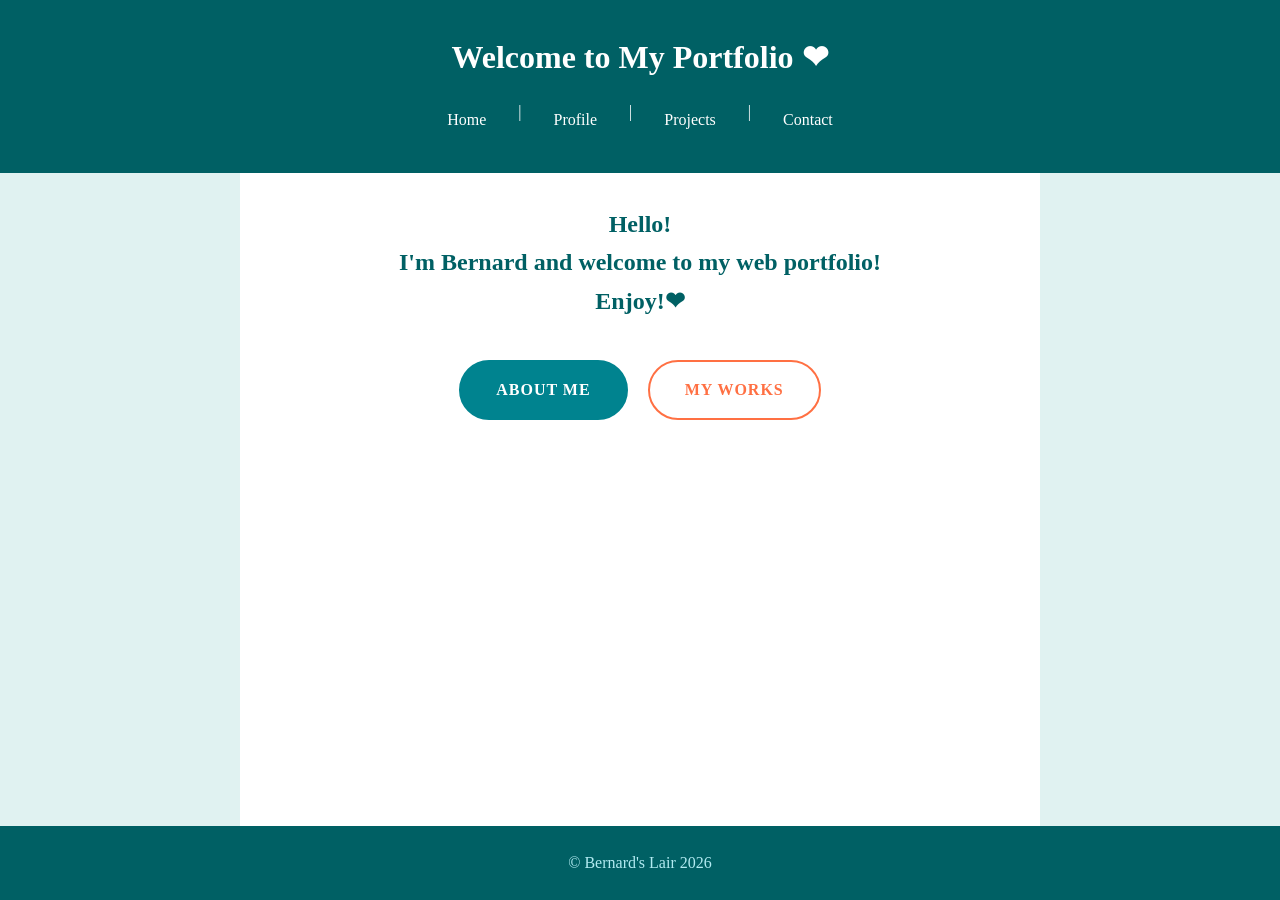
<file: Index.html>
<!DOCTYPE html>
<html lang="en">

<head>
    <meta charset="UTF-8">
    <meta name="viewport" content="width=device-width, initial-scale=1.0">
    <title>Home</title>
    <link rel="stylesheet" href="Styles.css">
</head>
<body>
    <header>
        <h1>Welcome to My Portfolio &#10084;</h1>
        <nav>
            <a href="index.html">Home</a> |
            <a href="profile.html">Profile</a> |
            <a href="projects.html">Projects</a> |
            <a href="contact.html">Contact</a>
        </nav>
    </header>
    <main>
        <h2>Hello! <div> I'm Bernard and welcome to my web portfolio!</div>Enjoy!&#10084;</h2>

<div class="cta-buttons">
    <a href="profile.html" class="btn btn-primary">About Me</a>
    <a href="projects.html" class="btn btn-secondary">My Works</a>
</div>
    </main>
      <footer>
        <p>&copy; Bernard's Lair 2026</p>
    </footer>
</body>
</html>
</file>
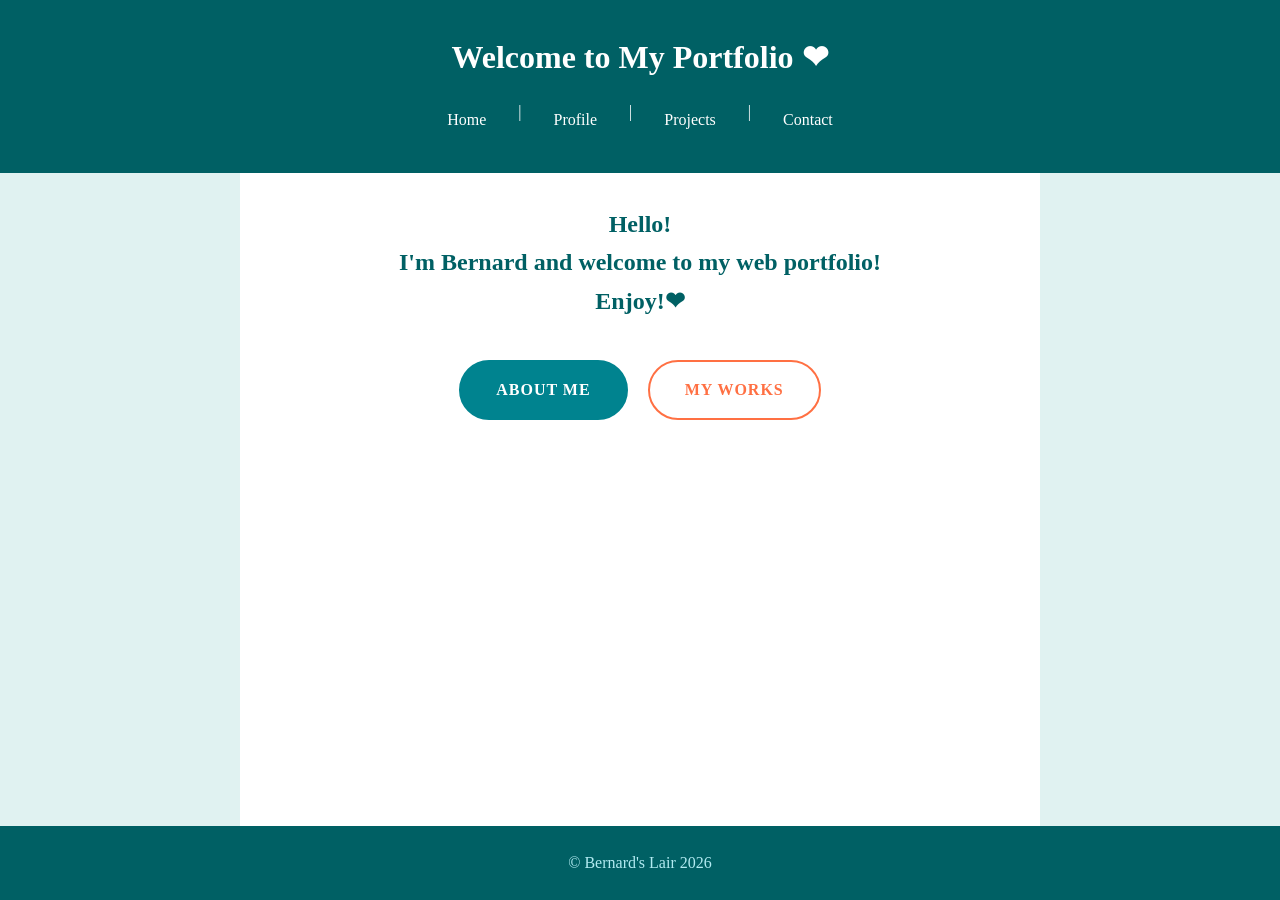
<file: index.html>
<!DOCTYPE html>
<html lang="en">

<head>
    <meta charset="UTF-8">
    <meta name="viewport" content="width=device-width, initial-scale=1.0">
    <title>Home</title>
    <link rel="stylesheet" href="style.css">
</head>
<body>
    <header>
        <h1>Welcome to My Portfolio &#10084;</h1>
        <nav>
            <a href="index.html">Home</a> |
            <a href="profile.html">Profile</a> |
            <a href="projects.html">Projects</a> |
            <a href="contact.html">Contact</a>
        </nav>
    </header>
    <main>
        <h2>Hello! <div> I'm Bernard and welcome to my web portfolio!</div>Enjoy!&#10084;</h2>

<div class="cta-buttons">
    <a href="profile.html" class="btn btn-primary">About Me</a>
    <a href="projects.html" class="btn btn-secondary">My Works</a>
</div>
    </main>
      <footer>
        <p>&copy; Bernard's Lair 2026</p>
    </footer>
</body>
</html>
</file>
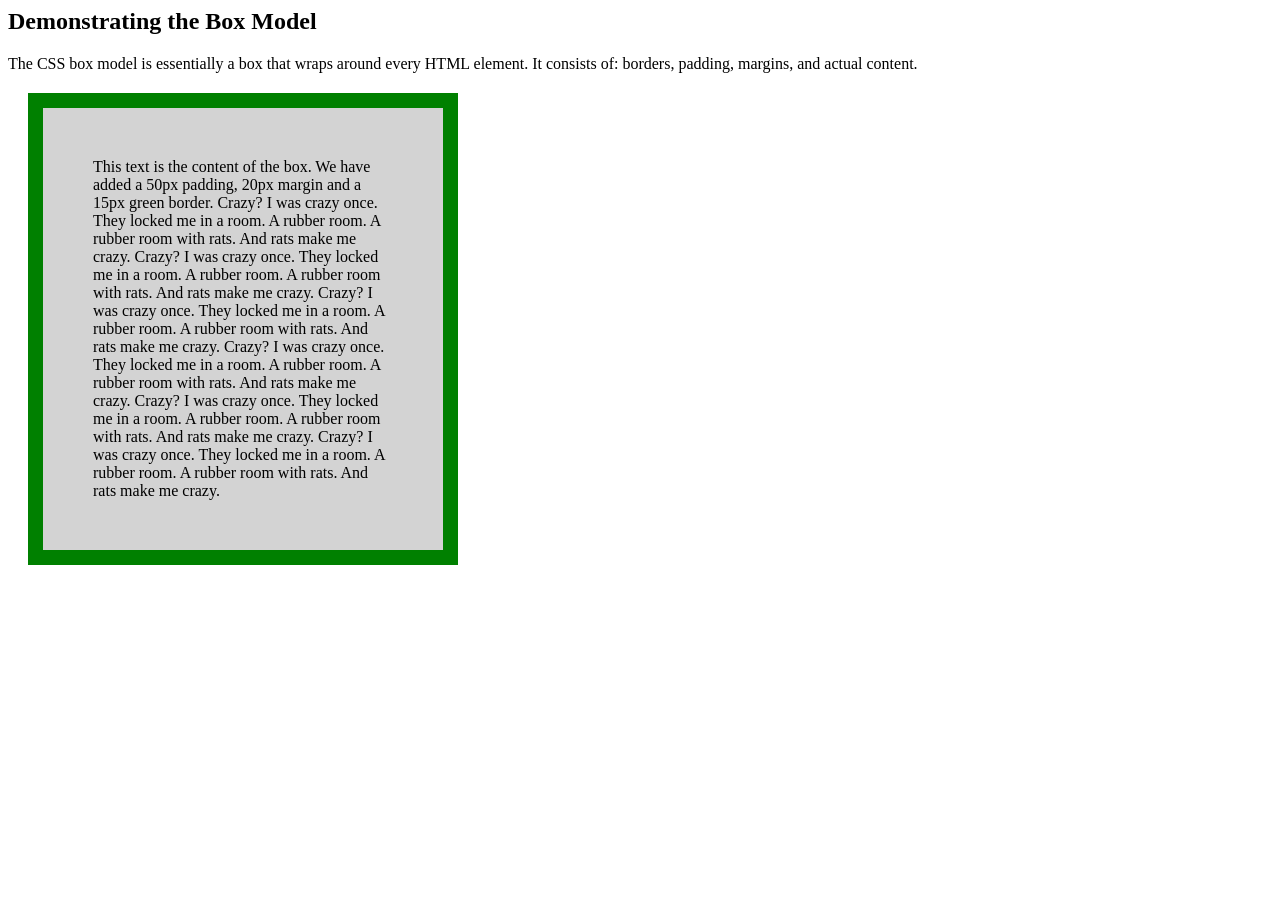
<file: BoxModel.html>
<style>
    div {
        background-color: lightgrey;
        width: 300px;
        border: 15px solid green;
        padding: 50px;
        margin: 20px;
    }
</style>
</head>
<body>

<h2>Demonstrating the Box Model</h2>

<p>The CSS box model is essentially a box that wraps around every HTML element. It consists of: borders, padding, margins, and actual content.</p>

<div>This text is the content of the box. We have added a 50px padding, 20px margin and a 15px green border. Crazy? I was crazy once. They locked me in a room. A rubber room. A rubber room with rats. And rats make me crazy. Crazy? I was crazy once. They locked me in a room. A rubber room. A rubber room with rats. And rats make me crazy. Crazy? I was crazy once. They locked me in a room. A rubber room. A rubber room with rats. And rats make me crazy. Crazy? I was crazy once. They locked me in a room. A rubber room. A rubber room with rats. And rats make me crazy. Crazy? I was crazy once. They locked me in a room. A rubber room. A rubber room with rats. And rats make me crazy. Crazy? I was crazy once. They locked me in a room. A rubber room. A rubber room with rats. And rats make me crazy.</div>

</body>
</file>
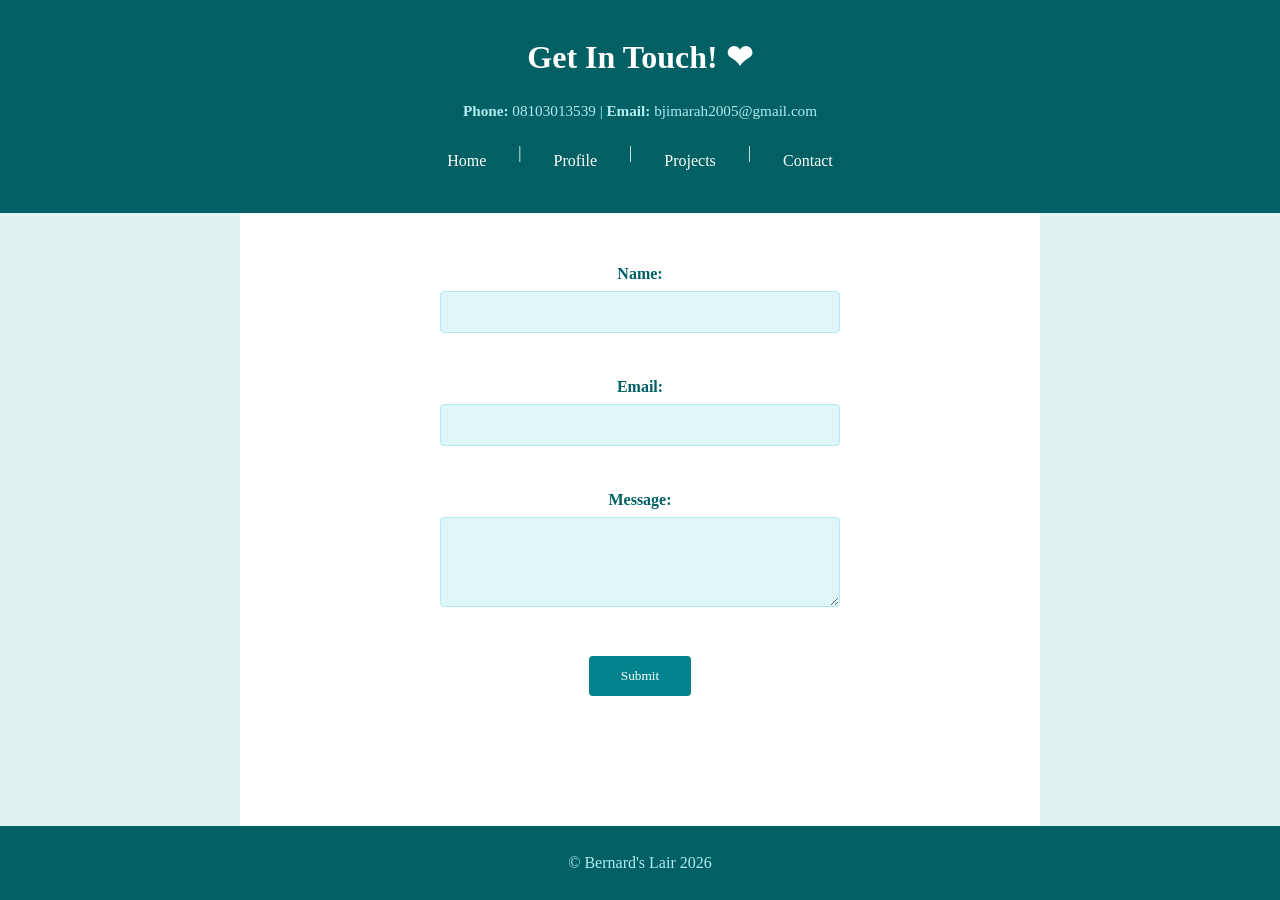
<file: Contact.html>
<!DOCTYPE html>
<html lang="en">

<head>
    <meta charset="UTF-8">
    <meta name="viewport" content="width=device-width, initial-scale=1.0">
    <title>Contact</title>
    <link rel="stylesheet" href="Styles.css">
</head>
<body>
    <header>
        <h1>Get In Touch! &#10084;</h1>
        <p class="contact-info"><b>Phone:</b> 08103013539 | <b>Email:</b> bjimarah2005@gmail.com</p>

        <nav>
            <a href="index.html">Home</a> |
            <a href="profile.html">Profile</a> |
            <a href="projects.html">Projects</a> |
            <a href="contact.html">Contact</a>
        </nav>
    </header>
    <main>
        <form action="#" method="post">
            <label for="name">Name:</label>
            <input type="text" id="name" name="name" required><br><br>

            <label for="email">Email:</label>
            <input type="email" id="email" name="email" required><br><br>

            <label for="message">Message:</label>
            <textarea id="message" name="message" rows="4" required></textarea><br><br>

            <input type="submit" value="Submit">
        </form>
    </main>
    <footer>
        <p>&copy; Bernard's Lair 2026</p>
    </footer>
</body>
</html>
</file>
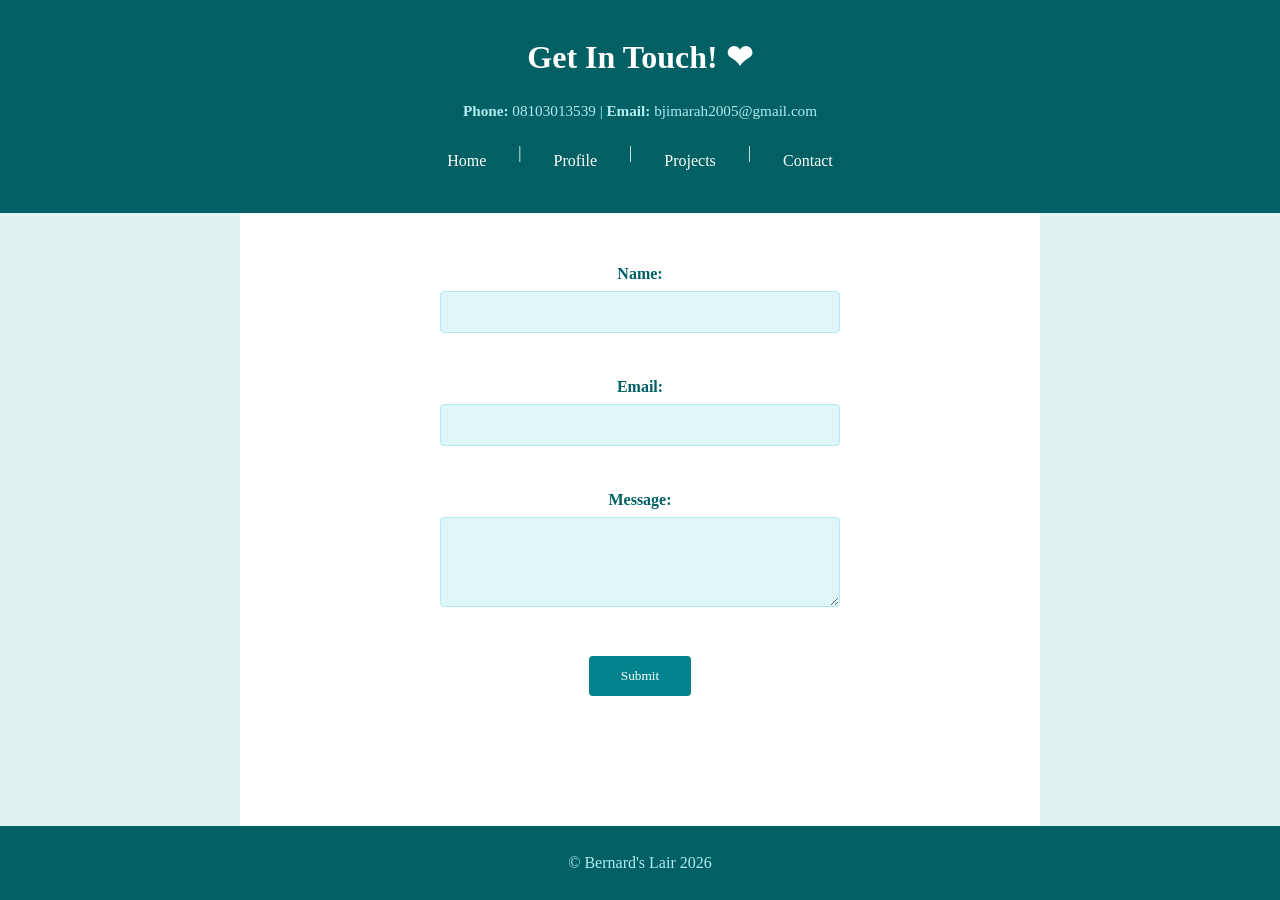
<file: contact.html>
<!DOCTYPE html>
<html lang="en">

<head>
    <meta charset="UTF-8">
    <meta name="viewport" content="width=device-width, initial-scale=1.0">
    <title>Contact</title>
    <link rel="stylesheet" href="style.css">
</head>
<body>
    <header>
        <h1>Get In Touch! &#10084;</h1>
        <p class="contact-info"><b>Phone:</b> 08103013539 | <b>Email:</b> bjimarah2005@gmail.com</p>

        <nav>
            <a href="index.html">Home</a> |
            <a href="profile.html">Profile</a> |
            <a href="projects.html">Projects</a> |
            <a href="contact.html">Contact</a>
        </nav>
    </header>
    <main>
        <form action="#" method="post">
            <label for="name">Name:</label>
            <input type="text" id="name" name="name" required><br><br>

            <label for="email">Email:</label>
            <input type="email" id="email" name="email" required><br><br>

            <label for="message">Message:</label>
            <textarea id="message" name="message" rows="4" required></textarea><br><br>

            <input type="submit" value="Submit">
        </form>
    </main>
    <footer>
        <p>&copy; Bernard's Lair 2026</p>
    </footer>
</body>
</html>
</file>
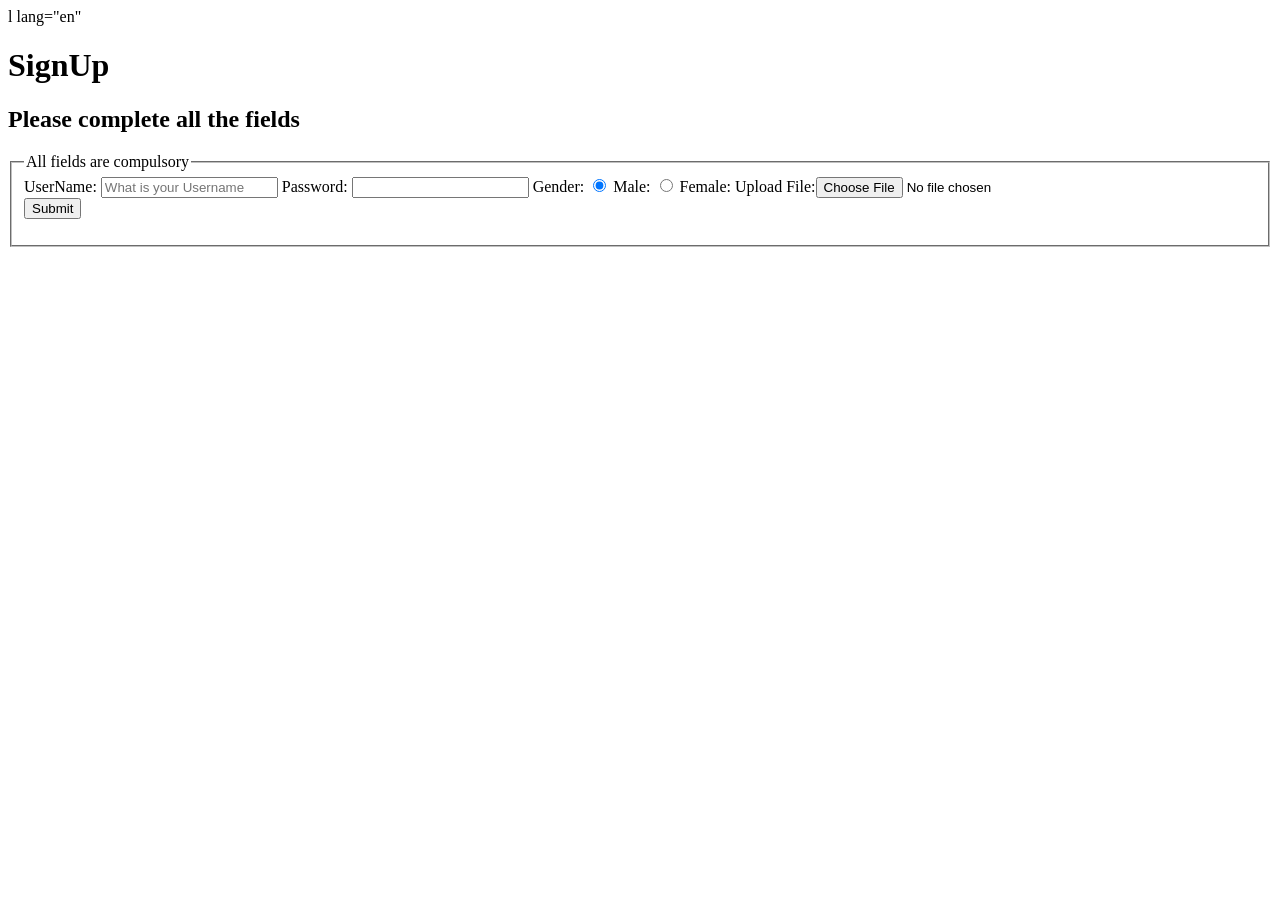
<file: myForm.html>
l lang="en"
<body>
    <h1>SignUp</h1>
    <section id="default">
        <h2>Please complete all the fields</h2>
        <fieldset>
            <legend>All fields are compulsory</legend>
            <form id="SignUp">
            <label>UserName: </label>
            <input type="text" placeholder="What is your Username" name="UserName"
            id="UserName">
            <label>Password:</label>
            <input type="password" id="password" name="password">
            <label>Gender:</label>
            <input type="radio" id="male" checked name="Gender" value="male">
            <label for="male">Male:</label>
            <input type="radio" id="female" name="Gender" value="female">
            <label for="female">Female:</label>
            <label>Upload File</label>:<input type="file">
            <br>
            <button>Submit</button>
        </form>
    </fieldset>
</section>
</body>
</file>
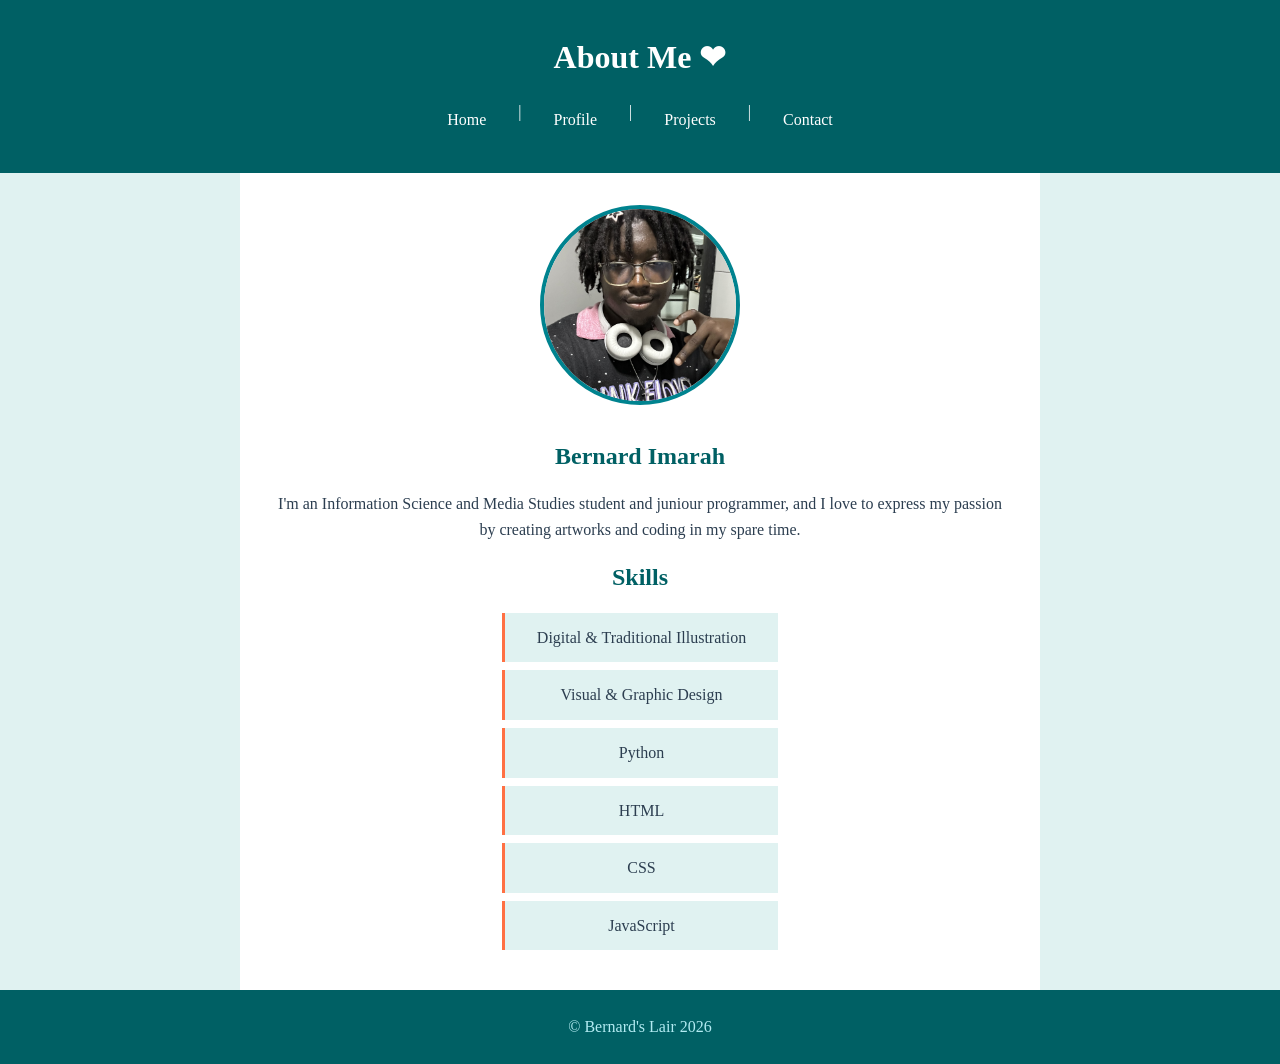
<file: Profile.html>
<!DOCTYPE html>
<html lang="en">

<head>
    <meta charset="UTF-8">
    <meta name="viewport" content="width=device-width, initial-scale=1.0">
    <title>Profile</title>
    <link rel="stylesheet" href="Styles.css">
</head>
<body>
    <header>
        <h1>About Me &#10084;</h1>
        <nav>
            <a href="index.html">Home</a> |
            <a href="profile.html">Profile</a> |
            <a href="projects.html">Projects</a> |
            <a href="contact.html">Contact</a>
        </nav>
    </header>
    <main>
        <div class="profile-section">
            <img src="Images/IMG_4939.jpg" alt="Profile Picture" class="profile-img">
            <h2>Bernard Imarah</h2>
            <p>I'm an Information Science and Media Studies student and juniour programmer, and I love to express my passion by creating artworks and coding in my spare time.</p>
            <h2>Skills</h2>
            <ul>
                <li>Digital & Traditional Illustration</li>
                <li>Visual & Graphic Design</li>
                <li>Python</li>
                <li>HTML</li>
                <li>CSS</li>
                <li>JavaScript</li>
            </ul>
        </div>
    </main>
    <footer>
        <p>&copy; Bernard's Lair 2026</p>
    </footer>
</body>
</html>
</file>
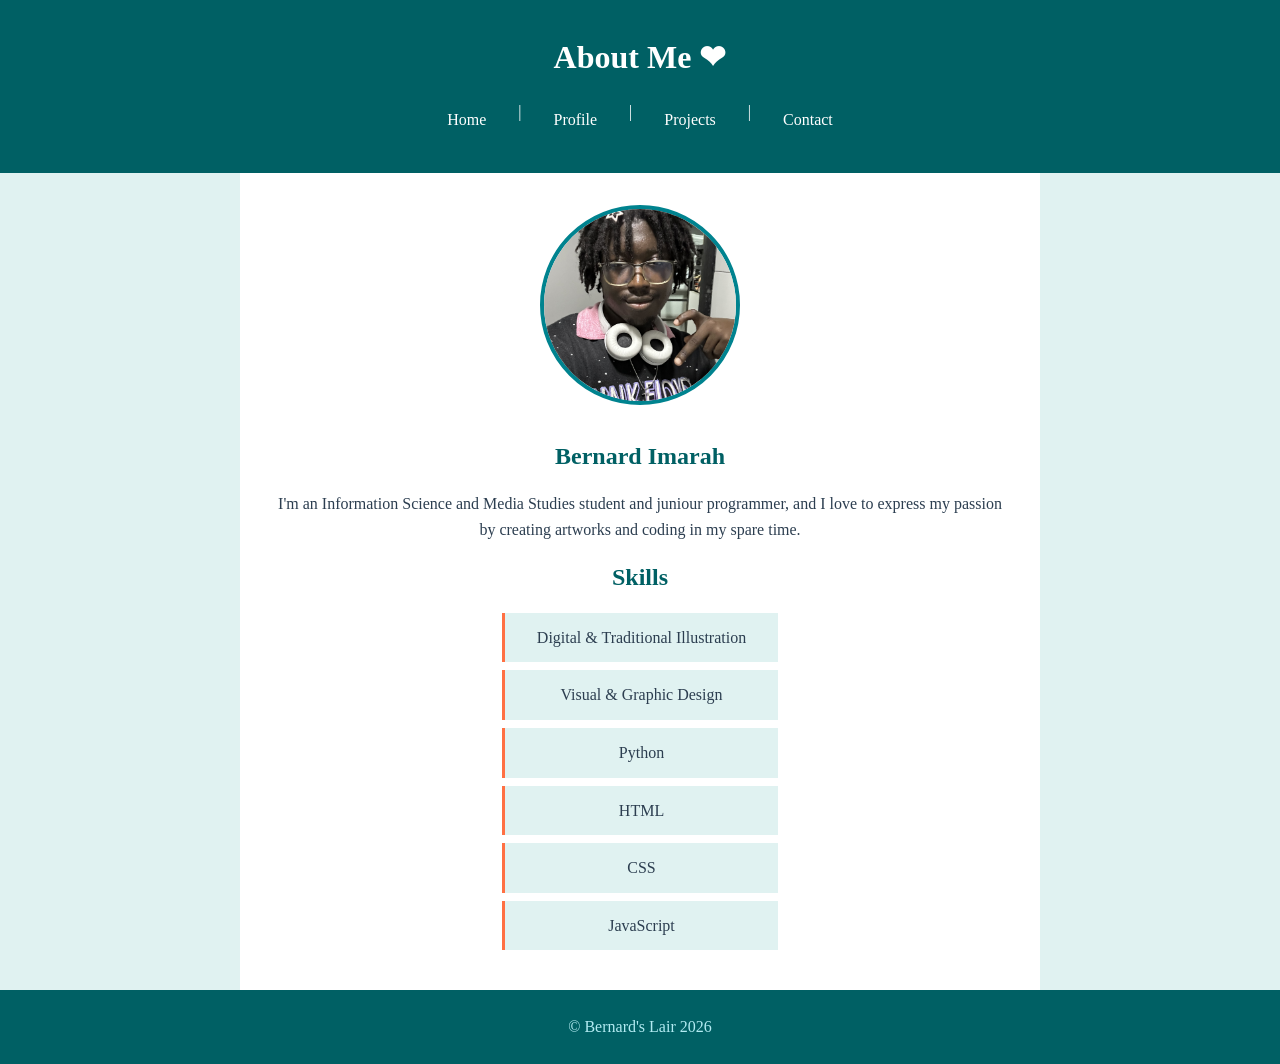
<file: profile.html>
<!DOCTYPE html>
<html lang="en">

<head>
    <meta charset="UTF-8">
    <meta name="viewport" content="width=device-width, initial-scale=1.0">
    <title>Profile</title>
    <link rel="stylesheet" href="style.css">
</head>
<body>
    <header>
        <h1>About Me &#10084;</h1>
        <nav>
            <a href="index.html">Home</a> |
            <a href="profile.html">Profile</a> |
            <a href="projects.html">Projects</a> |
            <a href="contact.html">Contact</a>
        </nav>
    </header>
    <main>
        <div class="profile-section">
            <img src="Images/IMG_4939.jpg" alt="Profile Picture" class="profile-img">
            <h2>Bernard Imarah</h2>
            <p>I'm an Information Science and Media Studies student and juniour programmer, and I love to express my passion by creating artworks and coding in my spare time.</p>
            <h2>Skills</h2>
            <ul>
                <li>Digital & Traditional Illustration</li>
                <li>Visual & Graphic Design</li>
                <li>Python</li>
                <li>HTML</li>
                <li>CSS</li>
                <li>JavaScript</li>
            </ul>
        </div>
    </main>
    <footer>
        <p>&copy; Bernard's Lair 2026</p>
    </footer>
</body>
</html>
</file>
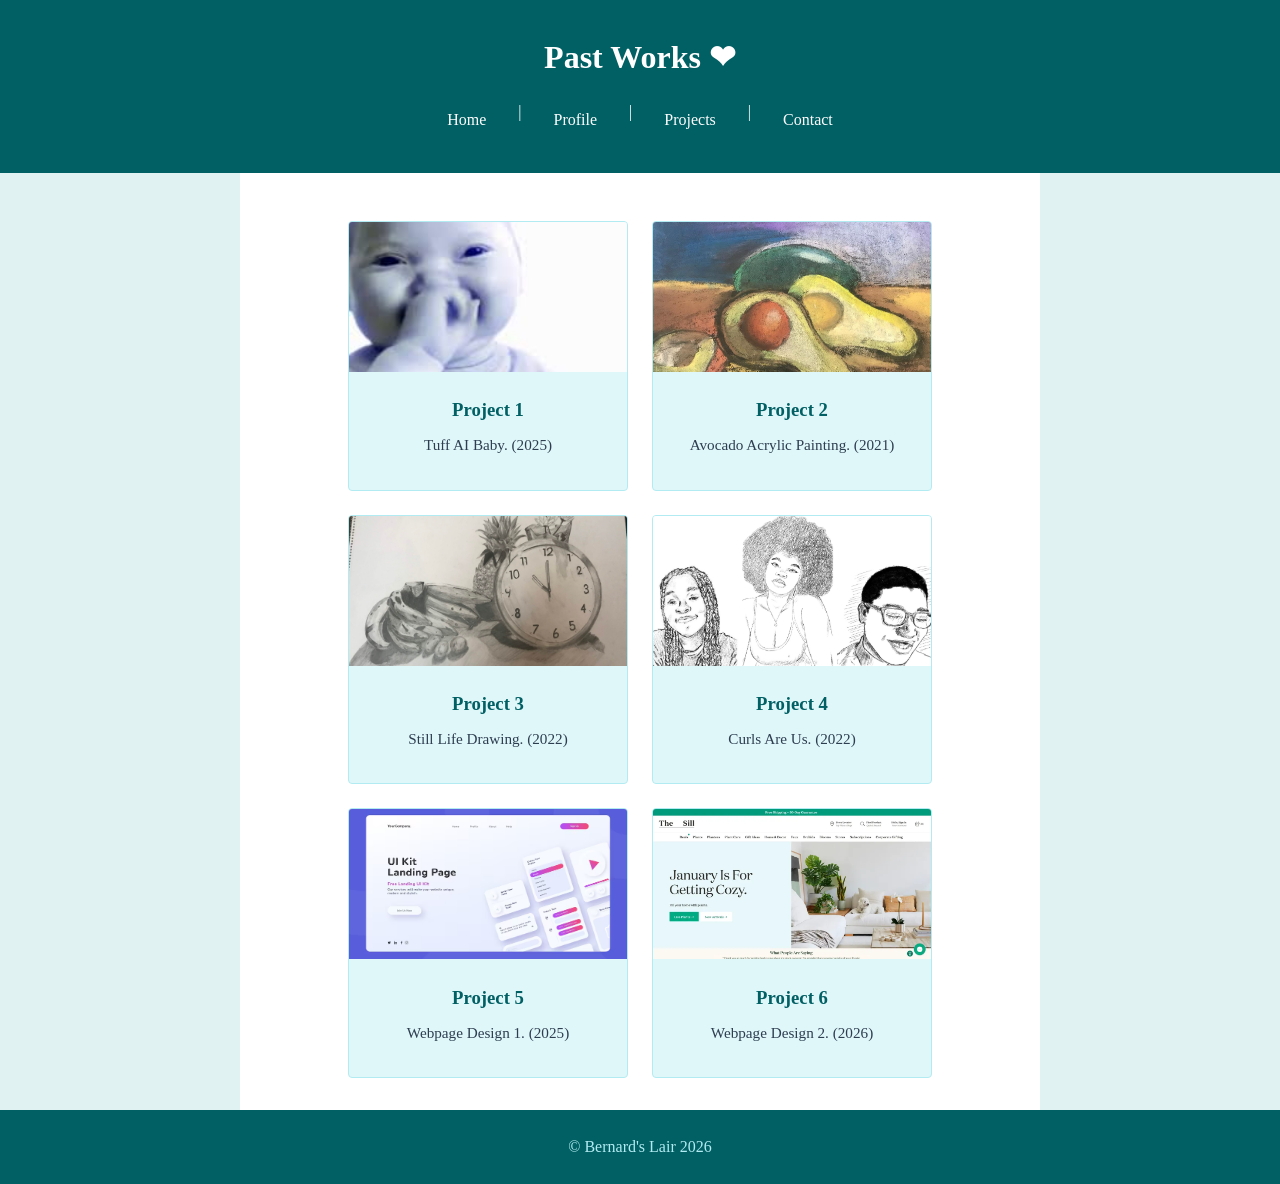
<file: Projects.html>
<!DOCTYPE html>
<html lang="en">

<head>
    <meta charset="UTF-8">
    <meta name="viewport" content="width=device-width, initial-scale=1.0">
    <title>Projects</title>
    <link rel="stylesheet" href="Styles.css">

</head>
<body>
    <header>
        <h1>Past Works &#10084;</h1>
        <nav>
            <a href="index.html">Home</a> |
            <a href="profile.html">Profile</a> |
            <a href="projects.html">Projects</a> |
            <a href="contact.html">Contact</a>
        </nav>
    </header>
    <main>
        <section class="projects-container">
            <div class="project">
                <img src="Images/Image 1.jpg" alt="Project 1">
                <h3>Project 1</h3>
                <p>Tuff AI Baby. (2025)</p>
            </div>
            <div class="project">
                <img src="Images/Image 2.jpg" alt="Project 2">
                <h3>Project 2</h3>
                <p>Avocado Acrylic Painting. (2021) </p>
            </div>
            <div class="project">
                <img src="Images/Image 3.jpg" alt="Project 3">
                <h3>Project 3</h3>
                <p>Still Life Drawing. (2022)</p>
            </div>
            <div class="project">
                <img src="Images/image4.jpg" alt="Project 4">
                <h3>Project 4</h3>
                <p>Curls Are Us. (2022)</p>
            </div>
            <div class="project">
                <img src="Images/Image 5.avif" alt="Project 5">
                <h3>Project 5</h3>
                <p>Webpage Design 1. (2025)</p>
            </div>
            <div class="project">
                <img src="Images/Image 6.webp" alt="Project 6">
                <h3>Project 6</h3>
                <p>Webpage Design 2. (2026)</p>
            </div>
        </section>
    </main>
    <footer>
        <p>&copy; Bernard's Lair 2026</p>
    </footer>
</body>
</html>
</file>
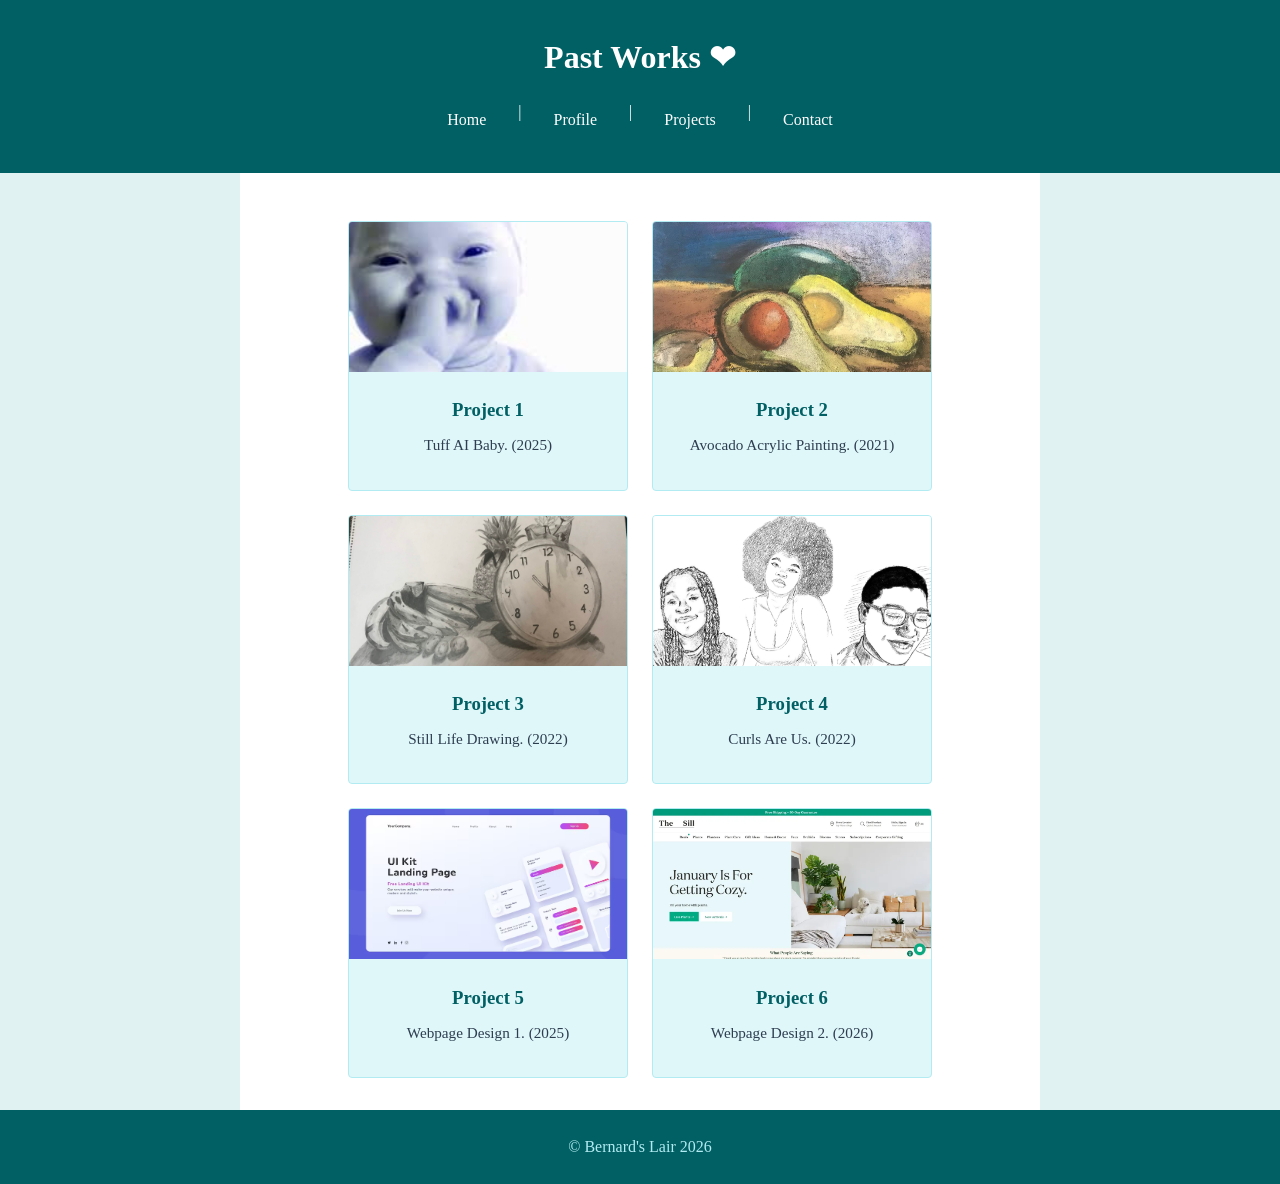
<file: projects.html>
<!DOCTYPE html>
<html lang="en">

<head>
    <meta charset="UTF-8">
    <meta name="viewport" content="width=device-width, initial-scale=1.0">
    <title>Projects</title>
    <link rel="stylesheet" href="style.css">

</head>
<body>
    <header>
        <h1>Past Works &#10084;</h1>
        <nav>
            <a href="index.html">Home</a> |
            <a href="profile.html">Profile</a> |
            <a href="projects.html">Projects</a> |
            <a href="contact.html">Contact</a>
        </nav>
    </header>
    <main>
        <section class="projects-container">
            <div class="project">
                <img src="Images/Image 1.jpg" alt="Project 1">
                <h3>Project 1</h3>
                <p>Tuff AI Baby. (2025)</p>
            </div>
            <div class="project">
                <img src="Images/Image 2.jpg" alt="Project 2">
                <h3>Project 2</h3>
                <p>Avocado Acrylic Painting. (2021) </p>
            </div>
            <div class="project">
                <img src="Images/Image 3.jpg" alt="Project 3">
                <h3>Project 3</h3>
                <p>Still Life Drawing. (2022)</p>
            </div>
            <div class="project">
                <img src="Images/image4.jpg" alt="Project 4">
                <h3>Project 4</h3>
                <p>Curls Are Us. (2022)</p>
            </div>
            <div class="project">
                <img src="Images/Image 5.avif" alt="Project 5">
                <h3>Project 5</h3>
                <p>Webpage Design 1. (2025)</p>
            </div>
            <div class="project">
                <img src="Images/Image 6.webp" alt="Project 6">
                <h3>Project 6</h3>
                <p>Webpage Design 2. (2026)</p>
            </div>
        </section>
    </main>
    <footer>
        <p>&copy; Bernard's Lair 2026</p>
    </footer>
</body>
</html>
</file>
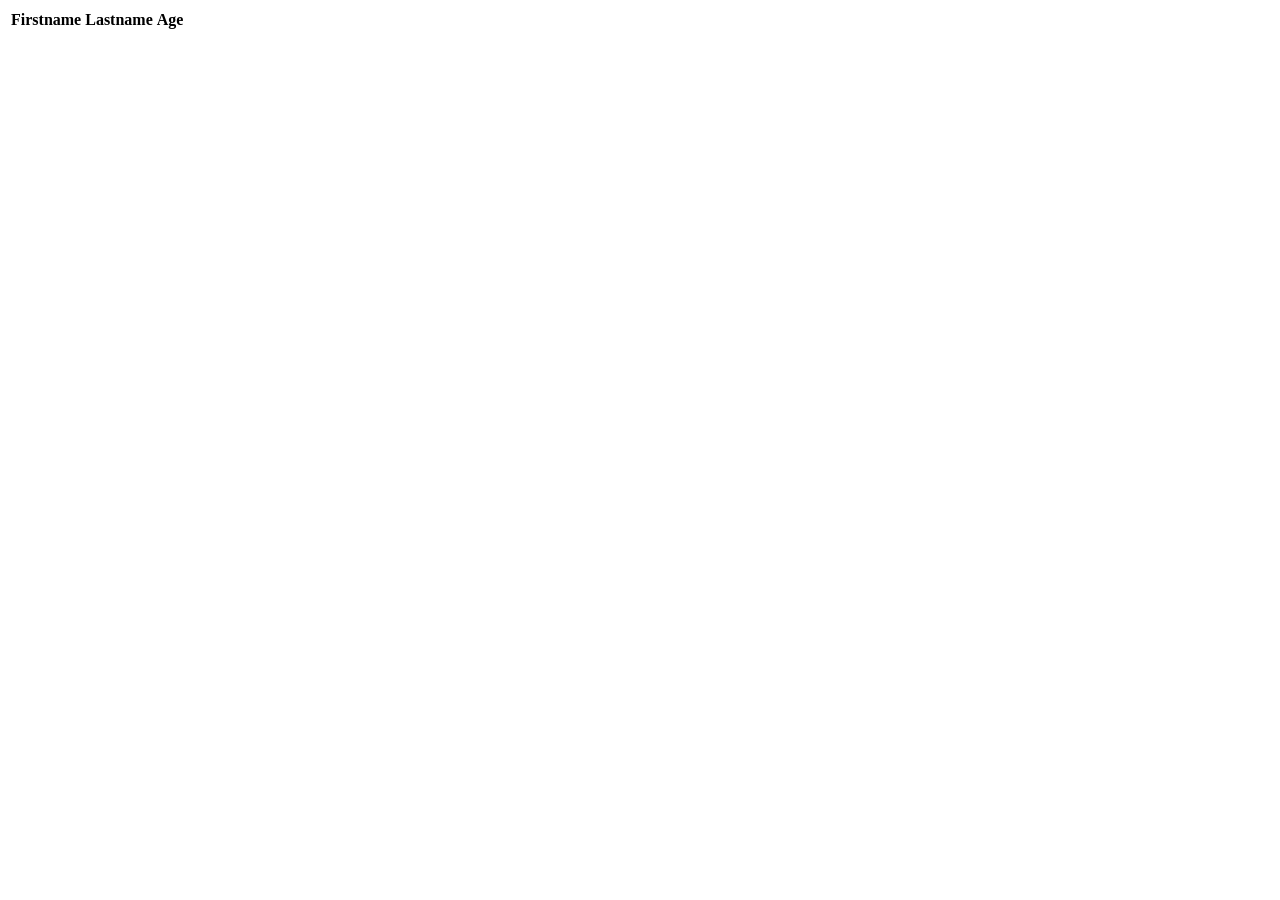
<file: Table.html>
<!--index.html-->
<!DOCTYPE html>
<html>

<body>
    <table>
        <tr>
            <th>Firstname</th>
            <th>Lastname</th>
            <th>Age</th>
            
        </tr>
    </table>
</body>
</html>
</file>
<file: Styles.css>
* {
    margin: 0;
    padding: 0;
    box-sizing: border-box;
}

html, body {
    height: 100%;
}

body {
    font-family: Georgia, 'Times New Roman', serif;
    line-height: 1.6;
    color: #2c3e50;
    background-color: #e0f2f1;
    text-align: center;
    display: flex;
    flex-direction: column;
    min-height: 100vh;
}

header {
    background-color: #006064;
    color: white;
    padding: 2rem 1rem;
    text-align: center;
}

header h1 {
    font-size: 2rem;
    margin-bottom: 1rem;
}

.contact-info {
    color: #b2ebf2;
    margin-bottom: 1rem;
    font-size: 0.95rem;
}

nav {
    display: flex;
    justify-content: center;
    gap: 1rem;
    flex-wrap: wrap;
}

nav a {
    color: white;
    text-decoration: none;
    padding: 0.5rem 1rem;
}

nav a:hover {
    text-decoration: underline;
    color: #ff8a65;
}

main {
    max-width: 800px;
    width: 100%;
    margin: 0 auto;
    padding: 2rem;
    background-color: white;
    flex: 1 0 auto;
}

main h2 {
    color: #006064;
    margin-bottom: 1rem;
    font-size: 1.5rem;
    text-align: center;
}

main p {
    margin-bottom: 1rem;
    text-align: center;
    color: #2c3e50;
}

.cta-buttons {
    margin-top: 40px;
    display: flex;
    gap: 20px;
    justify-content: center;
    flex-wrap: wrap;
}

.btn {
    display: inline-block;
    padding: 15px 35px;
    text-decoration: none;
    font-weight: bold;
    border-radius: 50px;
    transition: all 0.3s ease;
    font-size: 16px;
    text-transform: uppercase;
    letter-spacing: 1px;
}

.btn-primary {
    background: #00838f;
    color: white;
    border: 2px solid #00838f;
}

.btn-primary:hover {
    background: transparent;
    color: #00838f;
    transform: translateY(-3px);
    box-shadow: 0 10px 20px rgba(0, 131, 143, 0.3);
}

.btn-secondary {
    background: transparent;
    color: #ff7043;
    border: 2px solid #ff7043;
}

.btn-secondary:hover {
    background: #ff7043;
    color: white;
    transform: translateY(-3px);
    box-shadow: 0 10px 20px rgba(255, 112, 67, 0.3);
}

.profile-section {
    display: flex;
    flex-direction: column;
    align-items: center;
}

.profile-img {
    width: 200px;
    height: 200px;
    border-radius: 50%;
    object-fit: cover;
    background-color: #b2ebf2;
    margin-bottom: 2rem;
    border: 4px solid #00838f;
}

main ul {
    list-style: none;
    display: inline-block;
    text-align: center;
}

main ul li {
    padding: 0.75rem 2rem;
    margin-bottom: 0.5rem;
    background-color: #e0f2f1;
    border-left: 3px solid #ff7043;
    text-align: center;
    color: #2c3e50;
}

.projects-container {
    display: flex;
    flex-wrap: wrap;
    justify-content: center;
    gap: 1.5rem;
    margin-top: 1rem;
}

.project {
    background-color: #e0f7fa;
    border: 1px solid #b2ebf2;
    border-radius: 4px;
    overflow: hidden;
    width: 280px;
    text-align: center;
}

.project img {
    width: 100%;
    height: 150px;
    object-fit: cover;
    background-color: #b2ebf2;
}

.project h3 {
    padding: 1rem 1rem 0.5rem;
    color: #006064;
    text-align: center;
}

.project p {
    padding: 0 1rem 1rem;
    font-size: 0.95rem;
    text-align: center;
    color: #2c3e50;
}

.project img {
    transition: transform 0.3s ease;
}

.project:hover img {
    transform: scale(1.05);
}

form {
    max-width: 500px;
    margin: 1rem auto 0;
    text-align: center;
}

form label {
    display: block;
    margin-bottom: 0.25rem;
    color: #006064;
    font-weight: bold;
    text-align: center;
}

form input[type="text"],
form input[type="email"],
form textarea {
    width: 100%;
    max-width: 400px;
    padding: 0.75rem;
    margin-bottom: 1rem;
    border: 1px solid #b2ebf2;
    border-radius: 4px;
    font-family: inherit;
    text-align: center;
    background-color: #e0f7fa;
}

form textarea {
    resize: vertical;
}

form input[type="submit"] {
    background-color: #00838f;
    color: white;
    padding: 0.75rem 2rem;
    border: none;
    border-radius: 4px;
    cursor: pointer;
    font-family: inherit;
}

form input[type="submit"]:hover {
    background-color: #006064;
}

footer {
    background-color: #006064;
    color: #b2ebf2;
    text-align: center;
    padding: 1.5rem;
    flex-shrink: 0;
    width: 100%;
}

@media (max-width: 600px) {
    header h1 {
        font-size: 1.5rem;
    }

    .contact-info {
        font-size: 0.85rem;
    }

    nav {
        gap: 0.5rem;
    }

    nav a {
        padding: 0.4rem 0.75rem;
        font-size: 0.9rem;
    }

    main {
        padding: 1.5rem 1rem;
    }

    .profile-img {
        width: 150px;
        height: 150px;
    }

    .project {
        width: 100%;
        max-width: 300px;
    }

    .cta-buttons {
        flex-direction: column;
        align-items: center;
    }

    form input[type="text"],
    form input[type="email"],
    form textarea {
        max-width: 100%;
    }

    form input[type="submit"] {
        width: 100%;
        max-width: 400px;
    }
}
</file>
<file: style.css>
* {
    margin: 0;
    padding: 0;
    box-sizing: border-box;
}

html, body {
    height: 100%;
}

body {
    font-family: Georgia, 'Times New Roman', serif;
    line-height: 1.6;
    color: #2c3e50;
    background-color: #e0f2f1;
    text-align: center;
    display: flex;
    flex-direction: column;
    min-height: 100vh;
}

header {
    background-color: #006064;
    color: white;
    padding: 2rem 1rem;
    text-align: center;
}

header h1 {
    font-size: 2rem;
    margin-bottom: 1rem;
}

.contact-info {
    color: #b2ebf2;
    margin-bottom: 1rem;
    font-size: 0.95rem;
}

nav {
    display: flex;
    justify-content: center;
    gap: 1rem;
    flex-wrap: wrap;
}

nav a {
    color: white;
    text-decoration: none;
    padding: 0.5rem 1rem;
}

nav a:hover {
    text-decoration: underline;
    color: #ff8a65;
}

main {
    max-width: 800px;
    width: 100%;
    margin: 0 auto;
    padding: 2rem;
    background-color: white;
    flex: 1 0 auto;
}

main h2 {
    color: #006064;
    margin-bottom: 1rem;
    font-size: 1.5rem;
    text-align: center;
}

main p {
    margin-bottom: 1rem;
    text-align: center;
    color: #2c3e50;
}

.cta-buttons {
    margin-top: 40px;
    display: flex;
    gap: 20px;
    justify-content: center;
    flex-wrap: wrap;
}

.btn {
    display: inline-block;
    padding: 15px 35px;
    text-decoration: none;
    font-weight: bold;
    border-radius: 50px;
    transition: all 0.3s ease;
    font-size: 16px;
    text-transform: uppercase;
    letter-spacing: 1px;
}

.btn-primary {
    background: #00838f;
    color: white;
    border: 2px solid #00838f;
}

.btn-primary:hover {
    background: transparent;
    color: #00838f;
    transform: translateY(-3px);
    box-shadow: 0 10px 20px rgba(0, 131, 143, 0.3);
}

.btn-secondary {
    background: transparent;
    color: #ff7043;
    border: 2px solid #ff7043;
}

.btn-secondary:hover {
    background: #ff7043;
    color: white;
    transform: translateY(-3px);
    box-shadow: 0 10px 20px rgba(255, 112, 67, 0.3);
}

.profile-section {
    display: flex;
    flex-direction: column;
    align-items: center;
}

.profile-img {
    width: 200px;
    height: 200px;
    border-radius: 50%;
    object-fit: cover;
    background-color: #b2ebf2;
    margin-bottom: 2rem;
    border: 4px solid #00838f;
}

main ul {
    list-style: none;
    display: inline-block;
    text-align: center;
}

main ul li {
    padding: 0.75rem 2rem;
    margin-bottom: 0.5rem;
    background-color: #e0f2f1;
    border-left: 3px solid #ff7043;
    text-align: center;
    color: #2c3e50;
}

.projects-container {
    display: flex;
    flex-wrap: wrap;
    justify-content: center;
    gap: 1.5rem;
    margin-top: 1rem;
}

.project {
    background-color: #e0f7fa;
    border: 1px solid #b2ebf2;
    border-radius: 4px;
    overflow: hidden;
    width: 280px;
    text-align: center;
}

.project img {
    width: 100%;
    height: 150px;
    object-fit: cover;
    background-color: #b2ebf2;
}

.project h3 {
    padding: 1rem 1rem 0.5rem;
    color: #006064;
    text-align: center;
}

.project p {
    padding: 0 1rem 1rem;
    font-size: 0.95rem;
    text-align: center;
    color: #2c3e50;
}

.project img {
    transition: transform 0.3s ease;
}

.project:hover img {
    transform: scale(1.05);
}

form {
    max-width: 500px;
    margin: 1rem auto 0;
    text-align: center;
}

form label {
    display: block;
    margin-bottom: 0.25rem;
    color: #006064;
    font-weight: bold;
    text-align: center;
}

form input[type="text"],
form input[type="email"],
form textarea {
    width: 100%;
    max-width: 400px;
    padding: 0.75rem;
    margin-bottom: 1rem;
    border: 1px solid #b2ebf2;
    border-radius: 4px;
    font-family: inherit;
    text-align: center;
    background-color: #e0f7fa;
}

form textarea {
    resize: vertical;
}

form input[type="submit"] {
    background-color: #00838f;
    color: white;
    padding: 0.75rem 2rem;
    border: none;
    border-radius: 4px;
    cursor: pointer;
    font-family: inherit;
}

form input[type="submit"]:hover {
    background-color: #006064;
}

footer {
    background-color: #006064;
    color: #b2ebf2;
    text-align: center;
    padding: 1.5rem;
    flex-shrink: 0;
    width: 100%;
}

@media (max-width: 600px) {
    header h1 {
        font-size: 1.5rem;
    }

    .contact-info {
        font-size: 0.85rem;
    }

    nav {
        gap: 0.5rem;
    }

    nav a {
        padding: 0.4rem 0.75rem;
        font-size: 0.9rem;
    }

    main {
        padding: 1.5rem 1rem;
    }

    .profile-img {
        width: 150px;
        height: 150px;
    }

    .project {
        width: 100%;
        max-width: 300px;
    }

    .cta-buttons {
        flex-direction: column;
        align-items: center;
    }

    form input[type="text"],
    form input[type="email"],
    form textarea {
        max-width: 100%;
    }

    form input[type="submit"] {
        width: 100%;
        max-width: 400px;
    }
}
</file>
